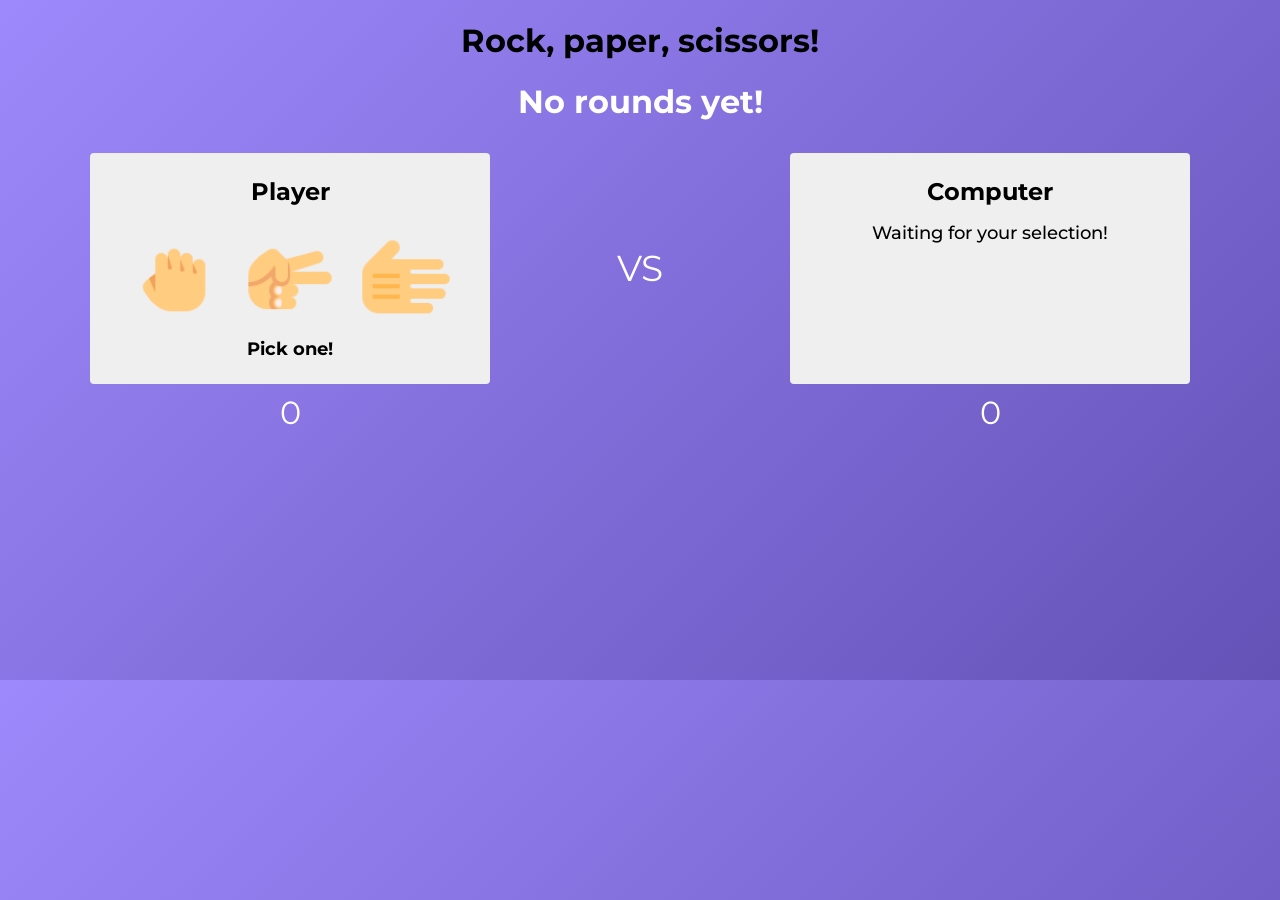
<file: rock-scissors-paper-game/index.html>
<!DOCTYPE html>
<html lang="en">
  <head>
    <meta charset="UTF-8" />
    <meta name="viewport" content="width=device-width, initial-scale=1.0" />
    <link rel="stylesheet" href="css/style.css" />
    <title>Template</title>
  </head>
  <body>
    <h1>Rock, paper, scissors!</h1>
    
    <h2 id="round-counter" class="round-counter">
      <!--No rounds yet!-->
    </h2>
    
    <div class="game-field">
      
      <section class="player-container">
        <header class="player-name">
          Player
        </header>
        <div id='user-selection-container' class="player-selection-container">
          <button id="figure-1" class="player-selection player-selection-rock"></button>
          <button id="figure-2" class="player-selection player-selection-scissors"></button>
          <button id="figure-3" class="player-selection player-selection-paper"></button>
        </div>
        <footer id='user-choice'>
          <!-- Pick one! -->
        </footer>
        <div id="user-result" class="player-result">
          <!-- 0 -->
        </div>
      </section>

      <div id="round-result" class="round-result">
        <!-- VS -->  
      </div>

      <section class="player-container">  
        <header class="player-name">
          Computer
        </header>
        <div id='computer-selection-container' class="player-selection-container">
          <!-- Waiting for your selection! -->
        </div>
        
        <footer id='computer-choice'>

        </footer>
        <div id="computer-result" class="player-result">
          <!-- 0 -->
        </div>
      </section>
    </div>
    
    <button id="btn-reset" class="btn-reset">Reset</button>

    <script src="js/script.js"></script>
  </body>
</html>
</file>
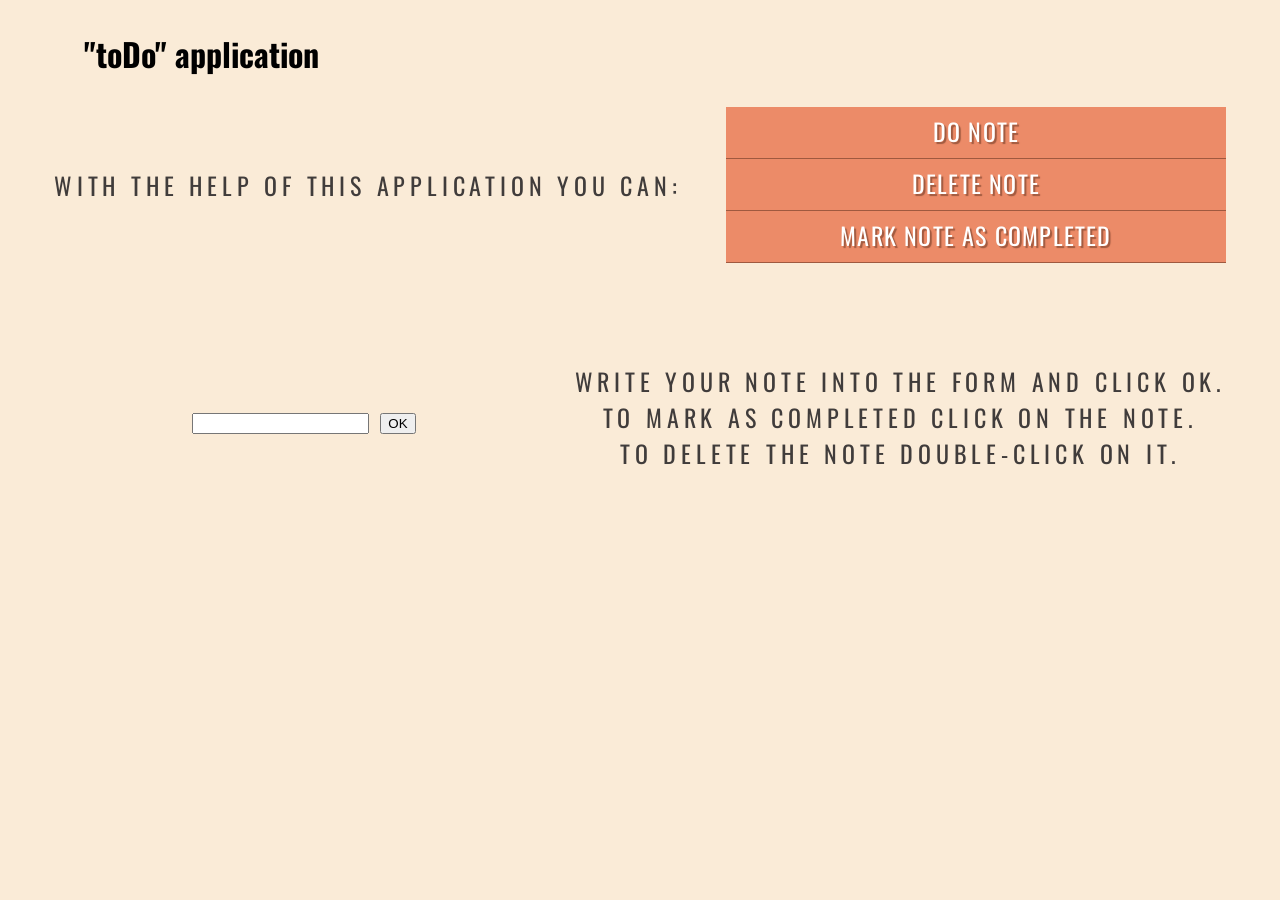
<file: toDo_app/index.html>
<!DOCTYPE html>
<html>
  <head>
    <meta charset="utf-8">
    <title>toDo</title>
    <meta name="viewport" content="width=device-width, initial-scale=1.0">
    <link rel="stylesheet" href="css/toDo.css">
  </head>
  <body>
    <header id="header">
      <div class="container">
        <h1 class="title">
          "toDo" application
        </h1>
        <h2>
          With the help of this application you can:
          <ul>
            <li>do note</li>
            <li>delete note</li>
            <li>mark note as completed</li>
          </ul>
        </h2>
      </div>
    </header>
    <section class="app" id="app">
      <div class="container">
        <h2>
          <div class="write">
            <ul id="notes" class="notes">

            </ul>
            <form action="#">
              <input type="text" id="textForNote">
              <button class="btn" id="btn" type="submit">OK</button>
            </form>
          </div>
          Write your note into the form and click OK. <br>To mark as completed click on the note.<br>To delete the note double-click on it.
        </h2>
      </div>
    </section>
    <script type="text/javascript" src="js/toDo.js"></script>
  </body>
</html>
</file>
<file: rock-scissors-paper-game/css/style.css>
@import url('https://fonts.googleapis.com/css2?family=Montserrat:wght@200;400&display=swap');

* {
  box-sizing: border-box;
}

body {
  font-family: 'Montserrat', sans-serif;
  display: flex;
  flex-direction: column;
  align-items: center;
  height: 680px;
  overflow: hidden;
  margin: 0;
  background-image: linear-gradient(135deg, #9e89fc, #6452b7);
}

footer {
  text-align: center;
  font-weight: bold;
  font-size: 18px;
}

.round-counter {
  margin: 0 0 32px 0;
  color: #fff;
  font-size: 32px;
}

.game-field {
  display: flex;
  width: 1100px;
  justify-content: space-between;
}

.player-container {
  position: relative;
  background: #efefef;
  border-radius: 4px;
  padding: 24px;
  width: 400px;
}

.round-result {
  align-self: center;
  font-size: 36px;
  color: #fff;
  margin: 0 50px;
}

.player-name {
  font-size: 24px;
  font-weight: bold;
  text-align: center;
  margin-bottom: 16px;
}

.player-result {
  position: absolute;
  font-size: 32px;
  color: #fff;
  bottom: -48px;
  left: 0;
  right: 0;
  text-align: center;
  cursor: pointer;
}

.player-selection-container {
  text-align: center;
  font-size: 18px;
  font-weight: 500;
  display: flex;
  justify-content: center;
}

.player-selection {
  width: 100px;
  height: 100px;
  background-repeat: no-repeat;
  background-size: cover;
  border: none;
  margin: 8px 8px;
  transition: transform 0.2s ease-in-out;
  cursor: pointer;
}
.player-selection:hover {
  transform: scale(1.1);
}
.player-selection-rock {
  background-image: url('../images/rock.png');
}
.player-selection-paper {
  background-image: url('../images/paper.png');
}
.player-selection-scissors {
  background-image: url('../images/scissors.png');
}
.player-selection-water {
  background-image: url('../images/water.png');
}
.player-selection-victory {
  background-image: url('../images/trophy.png');
}

.btn-reset {
  margin-top: 64px;
  border: none;
  background: #fff;
  color: #111;
  font-size: 24px;
  padding: 8px 16px;
  border-radius: 4px;
  display: none;
}
.btn-reset:hover {
  transform: scale(1.1);
}
</file>
<file: toDo_app/css/toDo.css>
@import url(http://fonts.googleapis.com/css?family=Oswald);

body {
	font-family: 'Oswald', 'Futura', sans-serif;
	background-color: antiquewhite;
}

body, h2, ul, header, .app {
	margin: 0;
	padding: 0;
}

/*
div, h1, h2, ul, li {
	box-sizing: border-box;
}
*/

.container {
	width: 1172px;
	margin: 0 auto;
}

.title {
	padding: 30px 30px;
	margin: 0;
}

h2 {
	color: #403c3b;
	font-size: 24px;
	font-weight: normal;
	text-align: center;
	text-transform: uppercase;
	letter-spacing: .2em;
    display: flex;
    justify-content: space-between;
    align-items: center;
}

ul {
	display: inline-table;
	width: 500px;
}

li {
	background-color: #ec8b68;
	color: #fff;
	border-bottom: 1px solid #9f593f;
	font-size: 24px;
	letter-spacing: .05em;
	list-style-type: none;
	text-shadow: 2px 2px 1px #9f593f;
    height: 45px;
    padding: 6px 10px 0 10px;
}

.app {
	padding: 100px 0;
}

.write {
	justify-content: space-between;
	flex-direction: column;
	display: flex;
}

.notes {
	
}

.note {
	background-image: url(../images/progress.png);
	background-position: left center;
	background-repeat: no-repeat;
	background-size: 12%;
	padding: 10px 20px 10px 80px;
	text-decoration: none;
}

input[type='text']:focus, input[type='password']:focus, textarea:focus {
	border: 1px solid #fff;
	background-color: #fff;
	outline: none;
}

input[type='submit']:hover, a.add:hover, a.show:hover {
  background-color: #000;
  color: #fff;
  cursor: pointer;
}

#scriptResults {
	padding-bottom: 10px;
}

@media only screen and (max-width: 500px) {
    #page {
        max-width: 480px;
    }
}

@media only screen and (min-width: 501px) and (max-width: 767px) {
    #page {
        max-width: 480px;
        margin: 20px auto 20px auto;
    }
}

@media only screen and (min-width: 768px) and (max-width: 959px) {
    #page {
        max-width: 480px;
        margin: 20px auto 20px auto;
    }
}

@media only screen and (min-width: 960px) {
    #page {
        max-width: 480px;
        margin: 20px auto 20px auto;
   	}
}
</file>
